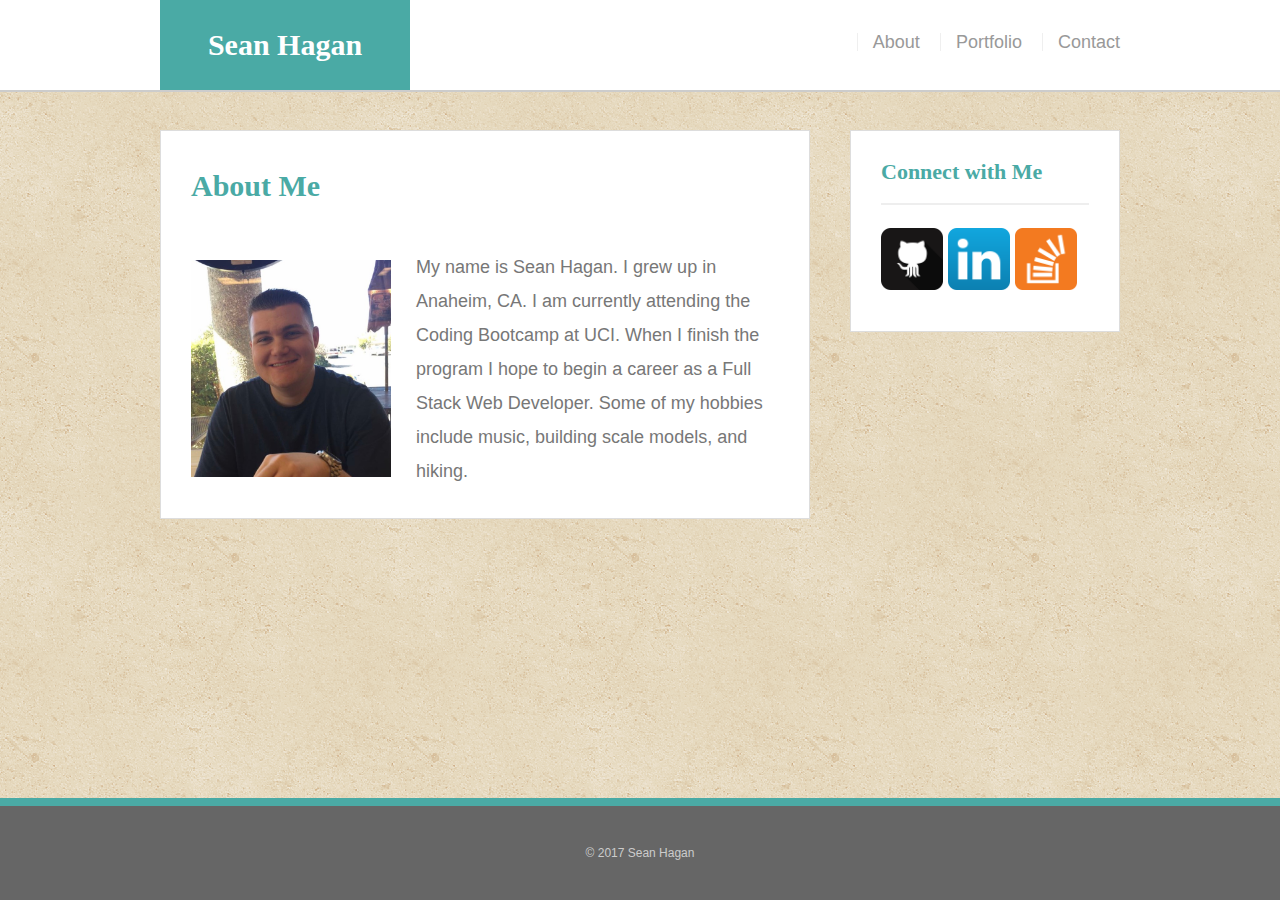
<file: index.html>
<!DOCTYPE html>
<html>

<head>
    <title>About | Sean Hagan</title>
     
    <link rel="stylesheet" type="text/css" href="./assets/css/reset.css">
    <link rel="stylesheet" type="text/css" href="./assets/css/style.css">
    <meta name="viewport" content="width=device-width, initial-scale=1.0">
    



</head>

<body>



    <div class="content">
  

         <header id="masthead">
        <div class="container">
            <a href="index.html" id="logo">Sean Hagan</a>
            <nav>
                <a href="index.html">About</a>
                <a href="porfolio.html">Portfolio</a>
                <a href="contact.html">Contact</a>
            </nav>
        </div>
    </header>
    <div id="main-container" class="container">
        <section class="main-section">
            <h1>About Me</h1>
            <img src="./assets/images/image1.jpg" class="my-image" alt="Sean Hagan">
            <p>My name is Sean Hagan. I grew up in Anaheim, CA. I am currently attending the Coding Bootcamp at UCI. When I finish the program I hope to begin a career as a Full Stack Web Developer. Some of my hobbies include music, building scale models, and hiking.
            </p>
        </section>
        <section class="sidebar">
            <div id="connect">
                <h2>Connect with Me</h2>
                <a href="https://github.com/sphagan1088"><img src="assets/images/githubicon.png" class="social" alt="Github"/></a>
                <a href="https://www.linkedin.com/in/sphagan1088/"><img src="assets/images/linkedinicon.png" class="social" alt="Linkedin"/></a>
                <a href="https://stackoverflow.com/users/8475132/sphagan1088"><img src="assets/images/stackoverflowicon.png" class="social" alt="Stack Overflow" /></a>
            </div>
        </section>
    </div>

</div>
  <footer class="footer">
     &copy; 2017 Sean Hagan 
</footer>
</body>



</html>
</file>
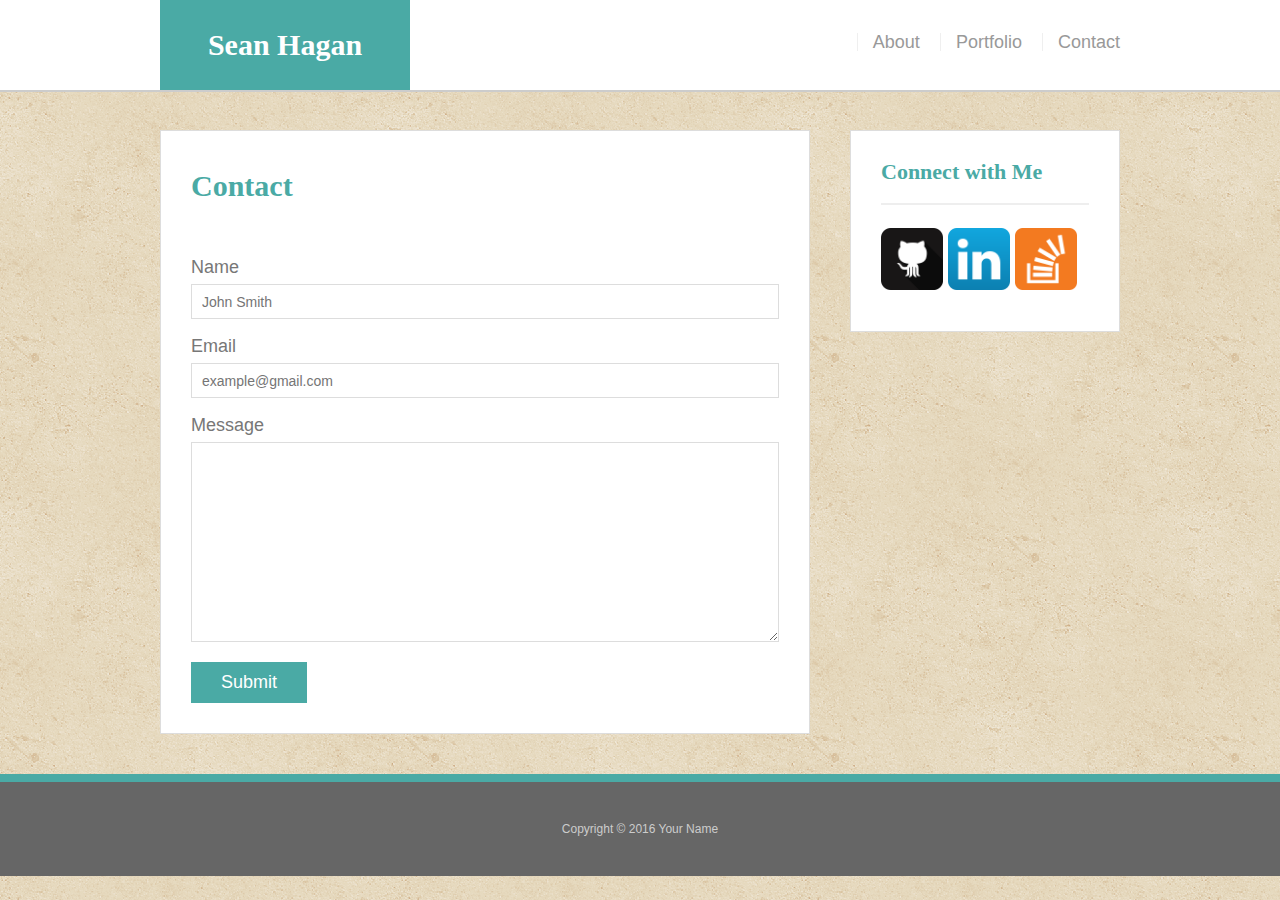
<file: contact.html>
<!DOCTYPE html>
<html>

<head>
    <title>Contact | Sean Hagan</title>
    <link rel="stylesheet" type="text/css" href="./assets/css/reset.css">
    <link rel="stylesheet" type="text/css" href="./assets/css/style.css">
</head>
<body>



  
	<body>

  <header id="masthead">
    <div class="container">
      <a href="index.html" id="logo">Sean Hagan</a>
      <nav>
        <a href="index.html">About</a>
        <a href="portfolio.html">Portfolio</a>
        <a href="contact.html">Contact</a>
      </nav>
    </div>
  </header>

  <div id="main-container" class="container">
    <section class="main-section">
      <h1>Contact</h1>

      <form id="contact-form">
        <ul>
          <li>
            <label for="name">Name</label>
            <input type="text" id="name" name="name" placeholder="John Smith" required="required">
          </li>
          <li>
            <label for="email">Email</label>
            <input type="email" id="email" name="email" placeholder="example@gmail.com" required="required">
          </li>
          <li>
            <label for="message">Message</label>
            <textarea id="message" name="message" required="required"></textarea>
          </li>
        </ul>
        <input type="submit">
      </form>

    </section>

    <section class="sidebar">
      <div id="connect">
        <h2>Connect with Me</h2>

        <a href="https://github.com/sphagan1088"><img src="assets/images/githubicon.png" class="social" alt="GitHub" /></a>
        <a href="https://www.linkedin.com/in/sphagan1088/"><img src="assets/images/linkedinicon.png" class="social" alt="LinkedIn" /></a>
        <a href="https://stackoverflow.com/users/8475132/sphagan1088"><img src="assets/images/stackoverflowicon.png" class="social" alt="Stack Overflow" /></a>
      </div>
    </section>
  </div>

  <footer>
    <div class="container">
      Copyright &copy; 2016 Your Name
    </div>
  </footer>
</body>

</html>
</file>
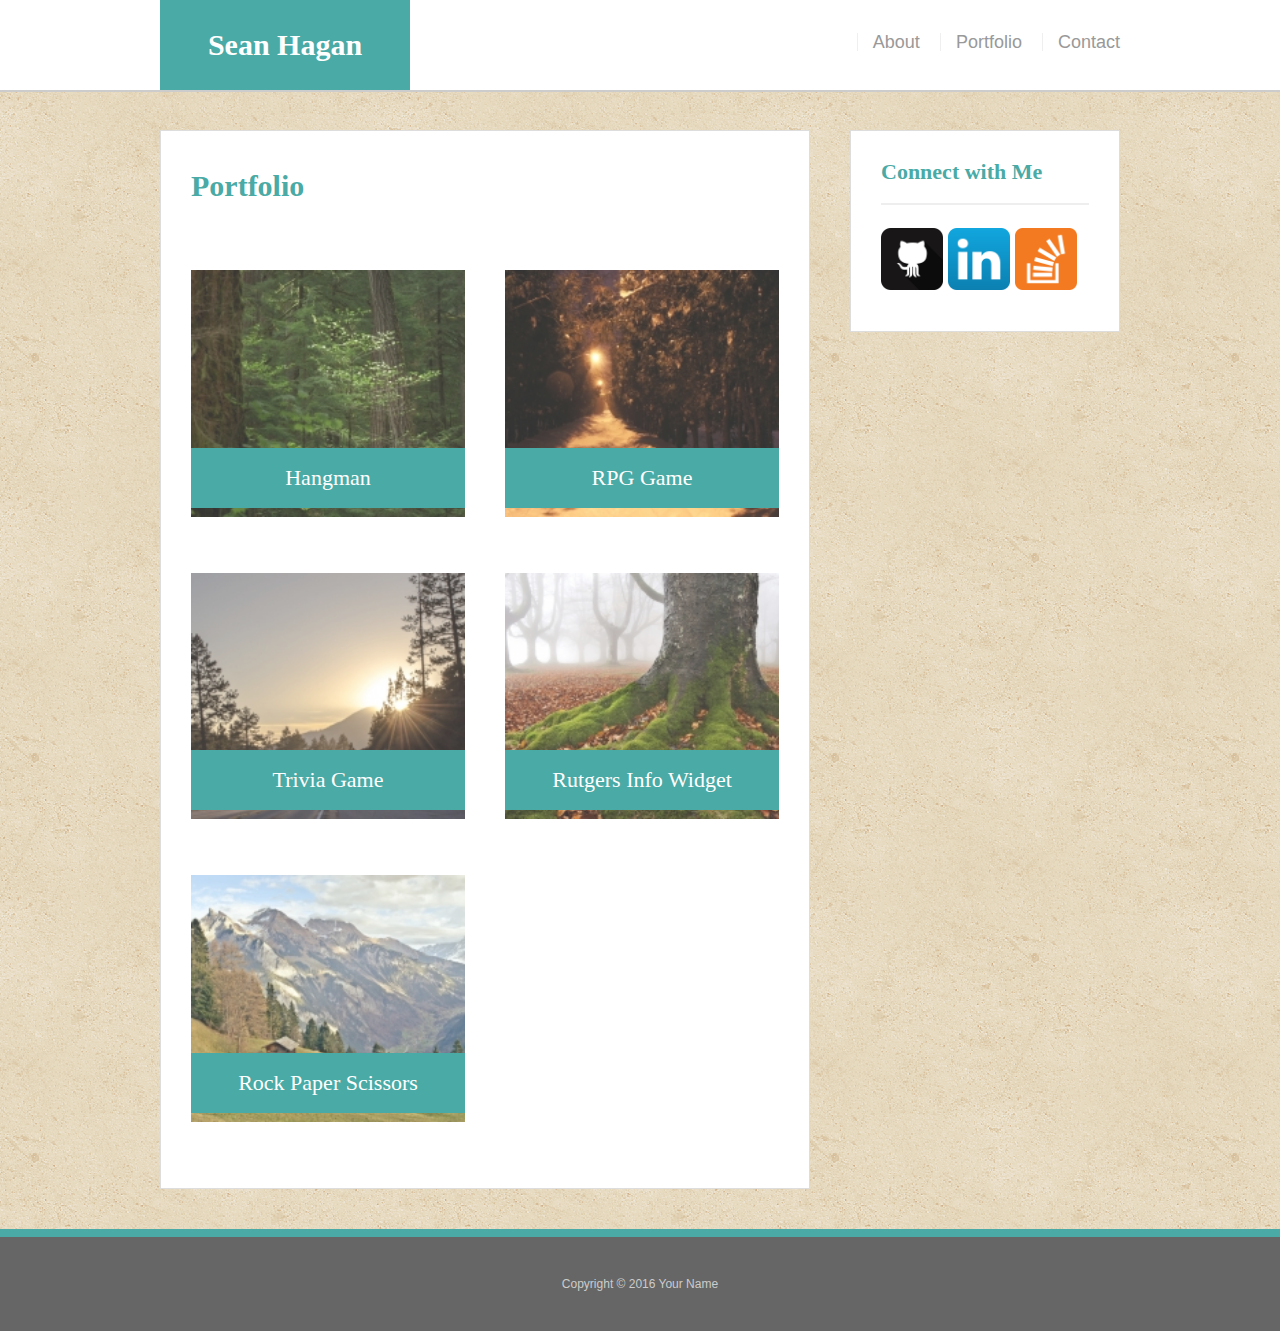
<file: portfolio.html>
<!doctype html>
<html lang="en-us">

<head>
  <meta charset="UTF-8">
  <title>Portfolio | Sean Hagan</title>
  <link rel="stylesheet" type="text/css" href="assets/css/reset.css">
  <link rel="stylesheet" type="text/css" href="assets/css/style.css">
</head>

<body>

  <header id="masthead">
    <div class="container">
      <a href="index.html" id="logo">Sean Hagan</a>
      <nav>
        <a href="index.html">About</a>
        <a href="portfolio.html">Portfolio</a>
        <a href="contact.html">Contact</a>
      </nav>
    </div>
  </header>

  <div id="main-container" class="container">
    <section class="main-section">
      <h1>Portfolio</h1>

      <div class="work">
        <img src="assets/images/place1.jpg" alt="hangman">

        <h3>Hangman</h3>
      </div>
      <div class="work">
        <img src="assets/images/place2.jpg" alt="RPG Game">

        <h3>RPG Game</h3>
      </div>
      <div class="work">
        <img src="assets/images/place3.jpg" alt="Trivia Game">

        <h3>Trivia Game</h3>
      </div>
      <div class="work">
        <img src="assets/images/place4.jpg" alt="Rutgers Info Widget">

        <h3>Rutgers Info Widget</h3>
      </div>
      <div class="work">
        <img src="assets/images/place5.jpg" alt="Rock Paper Scissors">

        <h3>Rock Paper Scissors</h3>
      </div>

    </section>

    <section class="sidebar">
      <div id="connect">
        <h2>Connect with Me</h2>

        <a href="https://github.com/sphagan1088"><img src="assets/images/githubicon.png" class="social" alt="GitHub" /></a>
        <a href="https://www.linkedin.com/in/sphagan1088/"><img src="assets/images/linkedinicon.png" class="social" alt="LinkedIn" /></a>
        <a href="https://stackoverflow.com/users/8475132/sphagan1088"><img src="assets/images/stackoverflowicon.png" class="social" alt="Stack Overflow" /></a>
      </div>
    </section>
  </div>

  <footer>
    <div class="container">
      Copyright &copy; 2016 Your Name
    </div>
  </footer>
</body>

</html>
</file>
<file: assets/css/style.css>
body {
  font-family: Arial, "Helvetica Neue", Helvetica, sans-serif;
  font-size: 18px;
  line-height: 34px;
  color: #777;
  background: url("../images/vintage-concrete.png");

}

* {
	box-sizing: border-box;

}

/*general */

.container {
	width:100%;
	max-width: 960px;
	margin: 0 auto;
	clear: both;
}




h1,
h2,
h3,
p {
	margin-bottom: 20px;

}

p:last-child {
	margin-bottom: 0;
}
 


h1,
h2,
h3 {
	font-family: Georgia, Times, "Times New Roman", serif;
	font-weight: 700;
	color: #4aaaa5;
}
	

h1 {
	padding-bottom: 20px;
	font-size: 30px;
	line-height: 49px;
	border-bottom: 3px solid: #ddd;
}

h2,
h3 {
	font-size: 22px;

}


/* header */


#masthead {
	position: fixed;
	z-index: 99;
	width: 100%;
	margin: 0 0 30px;
	overflow: auto;
	color: #fff;
	background: #fff;
	border-bottom: 2px solid #ccc;
}


#logo {
	float: left;
	width: 250px;
	height: 90px;
	font-family: Georgia, Times, "Times New Roman", serif;
	font-size: 30px;
	font-weight: 700;
	line-height: 90px;
	color: #fff;
	text-align: center;
	text-decoration: none;
	background: #4aaaa5;
}

nav {
	float: right;
	margin-top: 25px;


}

nav a {
	display: inline-block;
	padding-left: 15px;
	margin-left: 15px;
	line-height: 18px;
	color: #999;
	text-decoration: none;
	border-left: 1px solid #efefef;
}

nav a:first child {
	border-left: 0 none;
}

/* footer */

footer {
	padding: 30px 0;
	clear: both;
	font-size: 12px;
	color: #fff;
	color: #ccc;
	text-align: center;
	background: #666;
	border-top: 8px solid #4aaaa5;
}


html, body {
  height: 100%;
}
body {
  display: flex;
  flex-direction: column;
}
.content {
  flex: 1 0 auto;
}
/* sidebar */

.sidebar {
	float: right;
	width: 100%;
	max-width: 270px;
	padding: 30px;
	margin-bottom: 20px;
	background: #fff;
	border: 1px solid #ddd;
}

h3, 
.sidebar h2 {
	padding-bottom: 20px;
	margin-bottom: 15px;
	line-height: 22px;
	border-bottom: 2px solid #eee;
}



	
.social {
	width: 62px;
	height: 62px;
	margin-top: 8px;
	margin-right: 5px;
}

.social:last-child {
	margin-right: 0;
}

/* main */

#main-container {
	padding-top: 130px;
}

.main-section {
	float: left;
	width: 100%;
	max-width: 650px;
	padding: 30px;
	margin: 0 0 40px;
	background: #fff;
	border: 1px solid #ddd;
}




/* portfolio page */

.work {
  position: relative;
  float: left;
  width: 274px;
  margin: 20px 0 25px;
  overflow: auto;
}

.work:nth-child(even) {
  margin-right: 40px;
}

.work img {
  width: 100%;
  border: 0 none;
  opacity: 0.8;
}

.work h3 {
  position: absolute;
  bottom: 20px;
  width: 100%;
  padding: 15px;
  margin-bottom: 0;
  font-weight: 300;
  line-height: 30px;
  color: #fff;
  text-align: center;
  background: #4aaaa5;
  border-bottom: 0;
}

.my-image {
  float: left;
  width: 200px;
  height: auto;
  margin-top: 10px;
  margin-right: 25px;
}

/* contact page */

#contact-form ul {
  margin-bottom: 20px;
}

#contact-form li {
  margin-bottom: 10px;
}

label,
input[type=text],
input[type=email],
textarea {
  display: block;
  width: 100%;
}

input[type=text],
input[type=email],
textarea {
  height: 35px;
  padding: 0 10px;
  font-size: 14px;
  border: 1px solid #ddd;
}

textarea {
  height: 200px;
}

input[type=submit] {
  padding: 10px 30px;
  font-size: 18px;
  color: #fff;
  cursor: pointer;
  background: #4aaaa5;
  border: 0 none;
}




@media screen and (max-width: 980px) {
	
	#main-container {
		width: 100%;
	}


	#masthead {
		width: 100%;
		padding-left: 140px;
		padding-right: 120px;
	}

	
	.main-section {
		width:45%;
		margin-left: 140px;
		padding-right: 20px;

	}

	.my-image {
		width: 100%;
		
		
	}
	


	.sidebar {
		width: 100%;
		margin-right: 80px;

		
	}
}

	

@media screen and (max-width: 768px) {

	
	
	#main-container {
	width: 100%;

	}
	
	#masthead {
		width: 100%;
		padding-left: 80px;
		padding-right: 10px;
	}
	
	.sidebar {
		float: left;
		margin-left: 45px;
		max-width: 88%;
	}	
	
	#logo {
		margin-left: -50px;
	}

	nav {
		margin-right: 20px;
	}
	
	.main-section {
		width: 100%;
		margin-left: 45px;
	}

	.my-image {
		width: 50%
	}
}


@media screen and (max-width: 640px) {
	
	

	#masthead {
		
		width: 100%;
		padding-left: 0px;
		padding-right: 0px;
	}
		
	




    #main-container {
    	width: 90%;
    	margin-left: -10px;
    	margin-right: -20px;
    	margin-top: 50px;
    }
	
	#logo {
		width: 100%;
		margin: 0 auto;

		
		
	}	

	#masthead {
		
		width: 100%;
		padding-left: 0px;
		padding-right: 0px;
	}
		
		
	.sidebar {
		width: 100%;
	}



	
	
	nav {
		margin: 0 auto;
		padding-bottom: 20px;
		padding-right: 180px;
		padding-top: 20px;'

		
	}



	.my-image{
		width:100%;
		height:auto;
		padding-bottom: 20px;
		padding-right: 20px;
		
	}


}
</file>
